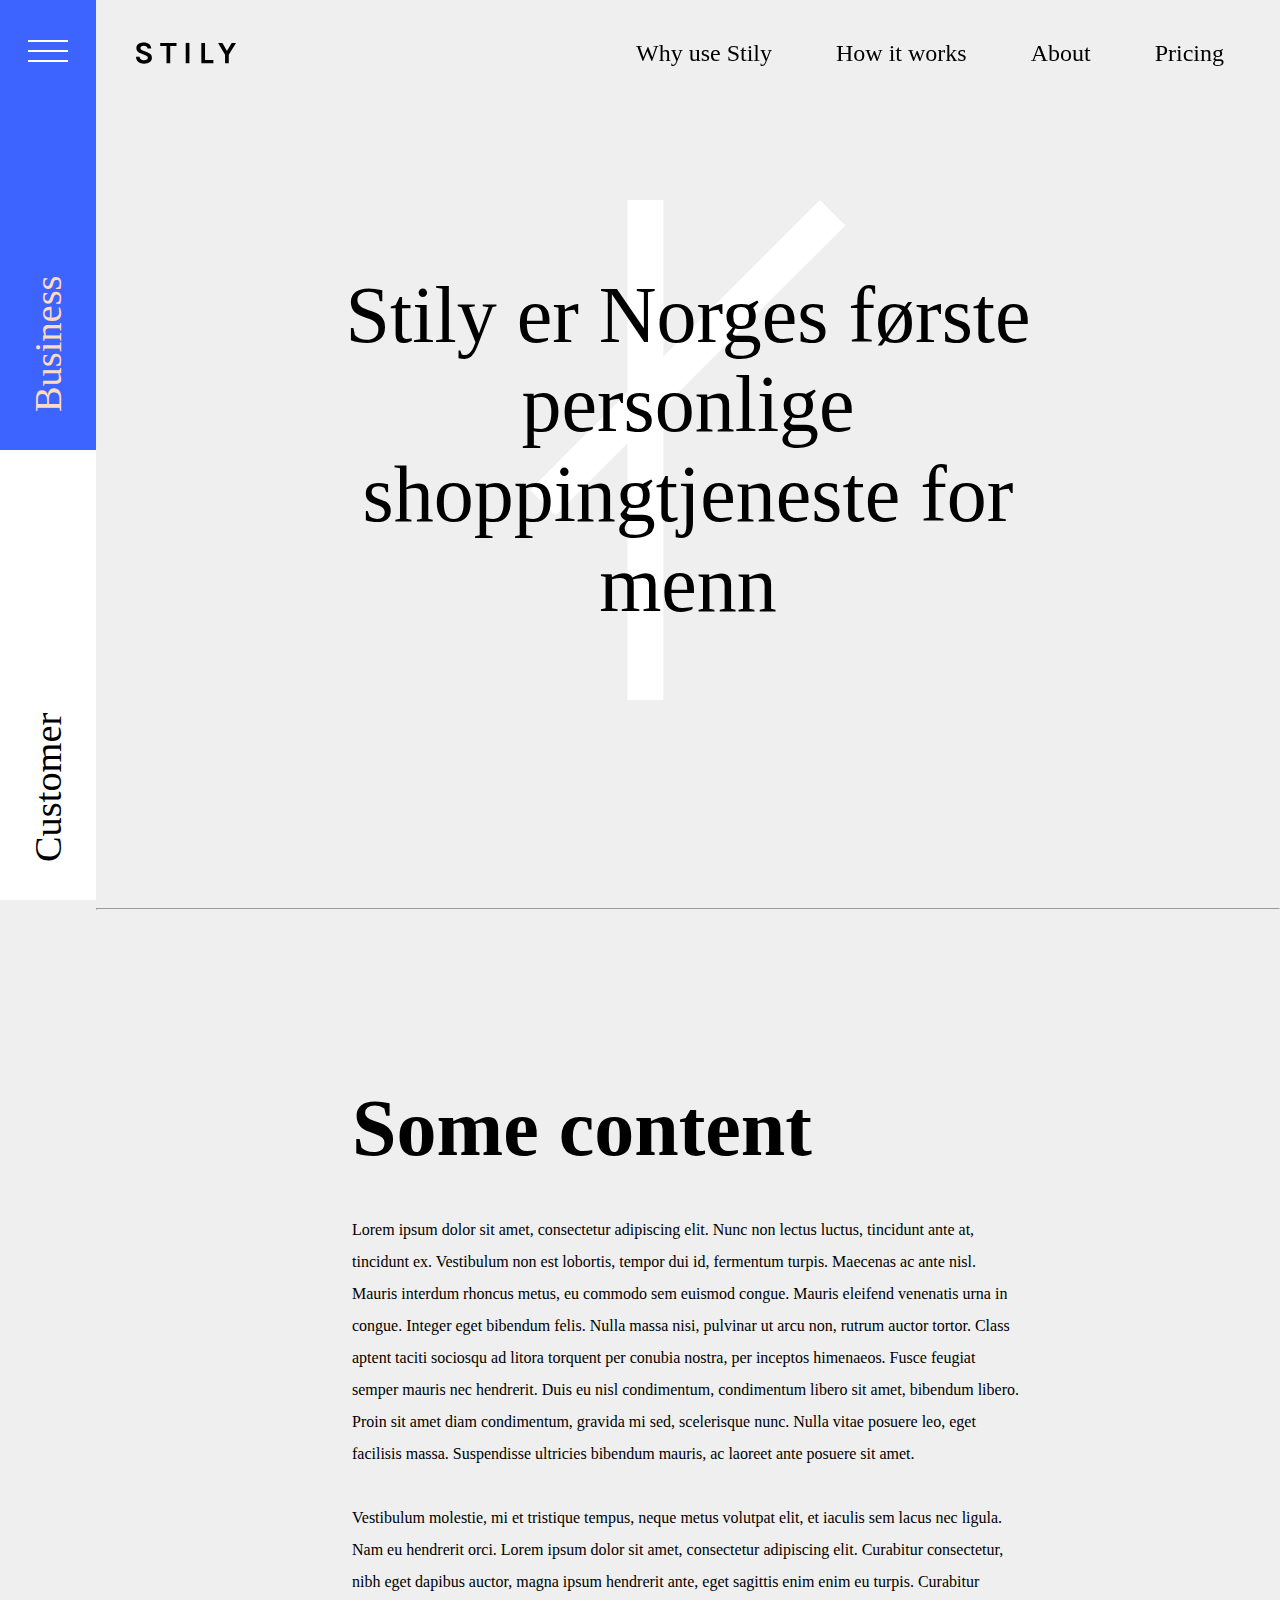
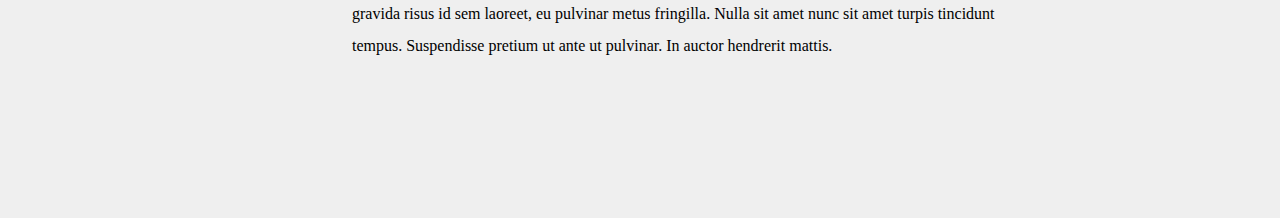
<file: index.html>
<!DOCTYPE html>
<html>
    <head>
        <link rel="stylesheet" href="stylesheets/main.css" />
        <link rel="stylesheet" media="screen" href="https://fontlibrary.org/face/nimbus-sans-l" type="text/css"/>
        <title>Stily | Personlig shopping</title>
    </head>
    <body>
        <div class="side-menu">
            <div class="upper">
                <img src="images/burger.svg" alt="Hamburger menu"/>
                <p>Business</p>

            </div>
            <div class="lower">
                <p>Customer</p>

            </div>
             <div class="top-menu">
                <img src="images/logo.svg" alt="Stily logo"/>
                <ul>
                    <li>
                        Why use Stily
                    </li>
                    <li>
                        How it works
                    </li>
                    <li>
                        About
                    </li>
                    <li>
                        Pricing
                    </li>
                </ul>
            </div>       </div>
        <section class="hero">
            <p>
                Stily er Norges første personlige shoppingtjeneste for menn
            </p>
        </section>
        <hr></hr>
        <section class="article">
            <h1>Some content</h1>
            <p>
                Lorem ipsum dolor sit amet, consectetur adipiscing elit. Nunc non lectus luctus, tincidunt ante at, tincidunt ex. Vestibulum non est lobortis, tempor dui id, fermentum turpis. Maecenas ac ante nisl. Mauris interdum rhoncus metus, eu commodo sem euismod congue. Mauris eleifend venenatis urna in congue. Integer eget bibendum felis. Nulla massa nisi, pulvinar ut arcu non, rutrum auctor tortor. Class aptent taciti sociosqu ad litora torquent per conubia nostra, per inceptos himenaeos. Fusce feugiat semper mauris nec hendrerit. Duis eu nisl condimentum, condimentum libero sit amet, bibendum libero. Proin sit amet diam condimentum, gravida mi sed, scelerisque nunc. Nulla vitae posuere leo, eget facilisis massa. Suspendisse ultricies bibendum mauris, ac laoreet ante posuere sit amet.
            </p>
            <p>
                Vestibulum molestie, mi et tristique tempus, neque metus volutpat elit, et iaculis sem lacus nec ligula. Nam eu hendrerit orci. Lorem ipsum dolor sit amet, consectetur adipiscing elit. Curabitur consectetur, nibh eget dapibus auctor, magna ipsum hendrerit ante, eget sagittis enim enim eu turpis. Curabitur gravida risus id sem laoreet, eu pulvinar metus fringilla. Nulla sit amet nunc sit amet turpis tincidunt tempus. Suspendisse pretium ut ante ut pulvinar. In auctor hendrerit mattis.
            </p>
        </section>
    </body>
</html>
</file>
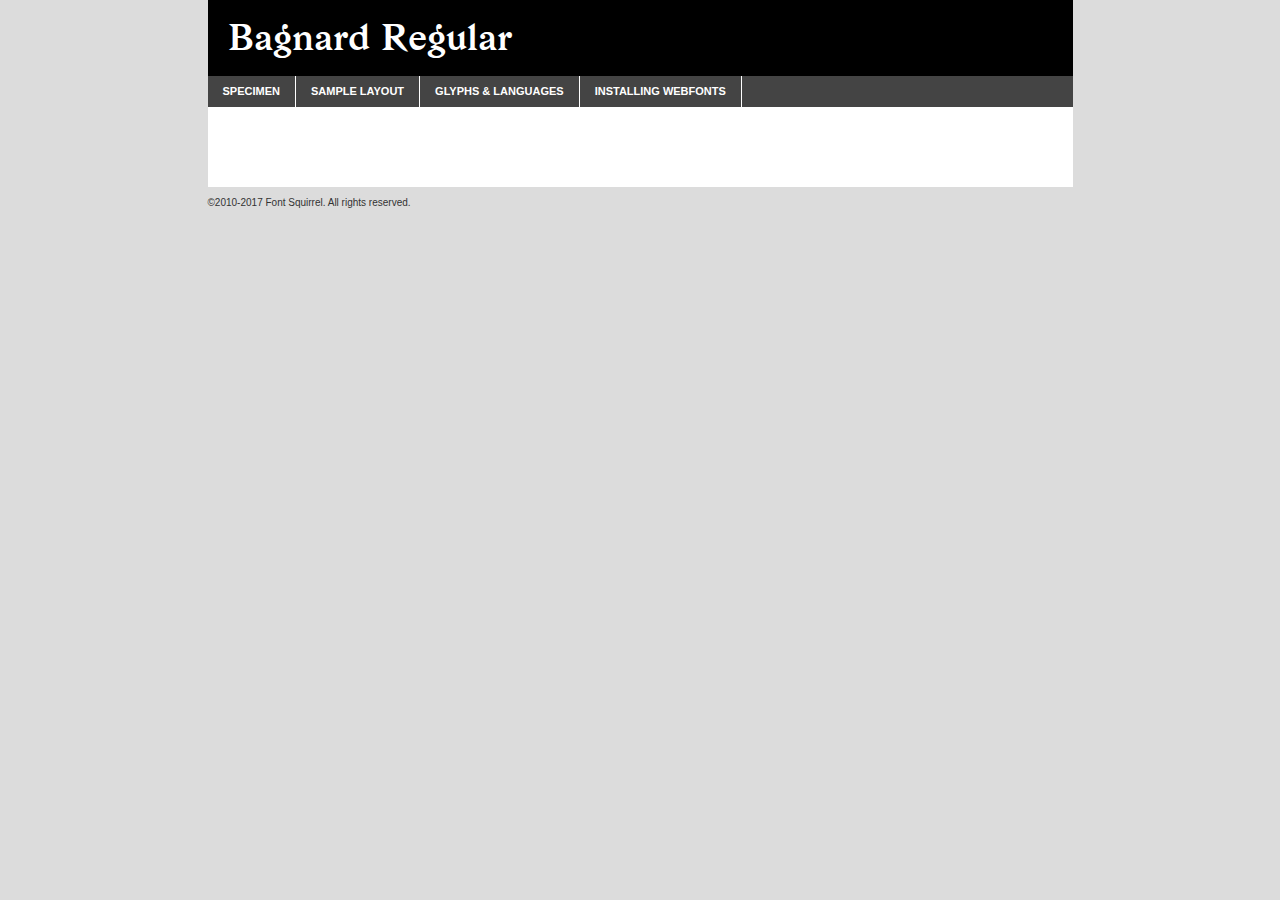
<file: fonts/bagnard/bagnard-demo.html>
<!DOCTYPE html PUBLIC "-//W3C//DTD XHTML 1.0 Transitional//EN"
	"http://www.w3.org/TR/xhtml1/DTD/xhtml1-transitional.dtd">

<html xmlns="http://www.w3.org/1999/xhtml" xml:lang="en" lang="en">
<head>
	<meta http-equiv="Content-Type" content="text/html; charset=utf-8" />
	<script src="http://ajax.googleapis.com/ajax/libs/jquery/1.7.2/jquery.min.js" type="text/javascript" charset="utf-8"></script>
	<script type="text/javascript">
	(function($){$.fn.easyTabs=function(option){var param=jQuery.extend({fadeSpeed:"fast",defaultContent:1,activeClass:'active'},option);$(this).each(function(){var thisId="#"+this.id;if(param.defaultContent==''){param.defaultContent=1;}
	if(typeof param.defaultContent=="number")
	{var defaultTab=$(thisId+" .tabs li:eq("+(param.defaultContent-1)+") a").attr('href').substr(1);}else{var defaultTab=param.defaultContent;}
	$(thisId+" .tabs li a").each(function(){var tabToHide=$(this).attr('href').substr(1);$("#"+tabToHide).addClass('easytabs-tab-content');});hideAll();changeContent(defaultTab);function hideAll(){$(thisId+" .easytabs-tab-content").hide();}
	function changeContent(tabId){hideAll();$(thisId+" .tabs li").removeClass(param.activeClass);$(thisId+" .tabs li a[href=#"+tabId+"]").closest('li').addClass(param.activeClass);if(param.fadeSpeed!="none")
	{$(thisId+" #"+tabId).fadeIn(param.fadeSpeed);}else{$(thisId+" #"+tabId).show();}}
	$(thisId+" .tabs li").click(function(){var tabId=$(this).find('a').attr('href').substr(1);changeContent(tabId);return false;});});}})(jQuery);
	</script>
	<link rel="stylesheet" href="specimen_files/specimen_stylesheet.css" type="text/css" charset="utf-8" />
	<link rel="stylesheet" href="stylesheet.css" type="text/css" charset="utf-8" />

	<style type="text/css">
					body{
				font-family: 'bagnardregular';
							}
		</style>

	<title>Bagnard Regular Specimen</title>
	
	
	<script type="text/javascript" charset="utf-8">
		$(document).ready(function() {
			$('#container').easyTabs({defaultContent:1});
		});
	</script>
</head>

<body>
<div id="container">
	<div id="header">
		Bagnard Regular	</div>
	<ul class="tabs">
		<li><a href="#specimen">Specimen</a></li>
		<li><a href="#layout">Sample Layout</a></li>
				<li><a href="#glyphs">Glyphs &amp; Languages</a></li>
		<li><a href="#installing">Installing Webfonts</a></li>
		
	</ul>
	
	<div id="main_content">

		
			<div id="specimen">
		
				<div class="section">
					<div class="grid12 firstcol">
						<div class="huge">AaBb</div>
					</div>
				</div>
		
				<div class="section">
					<div class="glyph_range">A&#x200B;B&#x200b;C&#x200b;D&#x200b;E&#x200b;F&#x200b;G&#x200b;H&#x200b;I&#x200b;J&#x200b;K&#x200b;L&#x200b;M&#x200b;N&#x200b;O&#x200b;P&#x200b;Q&#x200b;R&#x200b;S&#x200b;T&#x200b;U&#x200b;V&#x200b;W&#x200b;X&#x200b;Y&#x200b;Z&#x200b;a&#x200b;b&#x200b;c&#x200b;d&#x200b;e&#x200b;f&#x200b;g&#x200b;h&#x200b;i&#x200b;j&#x200b;k&#x200b;l&#x200b;m&#x200b;n&#x200b;o&#x200b;p&#x200b;q&#x200b;r&#x200b;s&#x200b;t&#x200b;u&#x200b;v&#x200b;w&#x200b;x&#x200b;y&#x200b;z&#x200b;1&#x200b;2&#x200b;3&#x200b;4&#x200b;5&#x200b;6&#x200b;7&#x200b;8&#x200b;9&#x200b;0&#x200b;&amp;&#x200b;.&#x200b;,&#x200b;?&#x200b;!&#x200b;&#64;&#x200b;(&#x200b;)&#x200b;#&#x200b;$&#x200b;%&#x200b;*&#x200b;+&#x200b;-&#x200b;=&#x200b;:&#x200b;;</div>
				</div>
				<div class="section">
					<div class="grid12 firstcol">
						<table class="sample_table">
							<tr><td>10</td><td class="size10">abcdefghijklmnopqrstuvwxyzABCDEFGHIJKLMNOPQRSTUVWXYZ0123456789abcdefghijklmnopqrstuvwxyzABCDEFGHIJKLMNOPQRSTUVWXYZ0123456789abcdefghijklmnopqrstuvwxyzABCDEFGHIJKLMNOPQRSTUVWXYZ</td></tr>
							<tr><td>11</td><td class="size11">abcdefghijklmnopqrstuvwxyzABCDEFGHIJKLMNOPQRSTUVWXYZ0123456789abcdefghijklmnopqrstuvwxyzABCDEFGHIJKLMNOPQRSTUVWXYZ0123456789abcdefghijklmnopqrstuvwxyzABCDEFGHIJKLMNOPQRSTUVWXYZ</td></tr>
							<tr><td>12</td><td class="size12">abcdefghijklmnopqrstuvwxyzABCDEFGHIJKLMNOPQRSTUVWXYZ0123456789abcdefghijklmnopqrstuvwxyzABCDEFGHIJKLMNOPQRSTUVWXYZ0123456789abcdefghijklmnopqrstuvwxyzABCDEFGHIJKLMNOPQRSTUVWXYZ</td></tr>
							<tr><td>13</td><td class="size13">abcdefghijklmnopqrstuvwxyzABCDEFGHIJKLMNOPQRSTUVWXYZ0123456789abcdefghijklmnopqrstuvwxyzABCDEFGHIJKLMNOPQRSTUVWXYZ0123456789abcdefghijklmnopqrstuvwxyzABCDEFGHIJKLMNOPQRSTUVWXYZ</td></tr>
							<tr><td>14</td><td class="size14">abcdefghijklmnopqrstuvwxyzABCDEFGHIJKLMNOPQRSTUVWXYZ0123456789abcdefghijklmnopqrstuvwxyzABCDEFGHIJKLMNOPQRSTUVWXYZ0123456789abcdefghijklmnopqrstuvwxyzABCDEFGHIJKLMNOPQRSTUVWXYZ</td></tr>
							<tr><td>16</td><td class="size16">abcdefghijklmnopqrstuvwxyzABCDEFGHIJKLMNOPQRSTUVWXYZ0123456789abcdefghijklmnopqrstuvwxyzABCDEFGHIJKLMNOPQRSTUVWXYZ</td></tr>
							<tr><td>18</td><td class="size18">abcdefghijklmnopqrstuvwxyzABCDEFGHIJKLMNOPQRSTUVWXYZ0123456789abcdefghijklmnopqrstuvwxyzABCDEFGHIJKLMNOPQRSTUVWXYZ</td></tr>
							<tr><td>20</td><td class="size20">abcdefghijklmnopqrstuvwxyzABCDEFGHIJKLMNOPQRSTUVWXYZ0123456789abcdefghijklmnopqrstuvwxyzABCDEFGHIJKLMNOPQRSTUVWXYZ</td></tr>
							<tr><td>24</td><td class="size24">abcdefghijklmnopqrstuvwxyzABCDEFGHIJKLMNOPQRSTUVWXYZ0123456789abcdefghijklmnopqrstuvwxyzABCDEFGHIJKLMNOPQRSTUVWXYZ</td></tr>
							<tr><td>30</td><td class="size30">abcdefghijklmnopqrstuvwxyzABCDEFGHIJKLMNOPQRSTUVWXYZ0123456789abcdefghijklmnopqrstuvwxyzABCDEFGHIJKLMNOPQRSTUVWXYZ</td></tr>
							<tr><td>36</td><td class="size36">abcdefghijklmnopqrstuvwxyzABCDEFGHIJKLMNOPQRSTUVWXYZ0123456789abcdefghijklmnopqrstuvwxyzABCDEFGHIJKLMNOPQRSTUVWXYZ</td></tr>
							<tr><td>48</td><td class="size48">abcdefghijklmnopqrstuvwxyzABCDEFGHIJKLMNOPQRSTUVWXYZ0123456789abcdefghijklmnopqrstuvwxyzABCDEFGHIJKLMNOPQRSTUVWXYZ</td></tr>
							<tr><td>60</td><td class="size60">abcdefghijklmnopqrstuvwxyzABCDEFGHIJKLMNOPQRSTUVWXYZ0123456789abcdefghijklmnopqrstuvwxyzABCDEFGHIJKLMNOPQRSTUVWXYZ</td></tr>
							<tr><td>72</td><td class="size72">abcdefghijklmnopqrstuvwxyzABCDEFGHIJKLMNOPQRSTUVWXYZ0123456789abcdefghijklmnopqrstuvwxyzABCDEFGHIJKLMNOPQRSTUVWXYZ</td></tr>
							<tr><td>90</td><td class="size90">abcdefghijklmnopqrstuvwxyzABCDEFGHIJKLMNOPQRSTUVWXYZ0123456789abcdefghijklmnopqrstuvwxyzABCDEFGHIJKLMNOPQRSTUVWXYZ</td></tr>
						</table>
				
					</div>
			
				</div>
		
		
		
								<div class="section" id="bodycomparison">


										<div id="xheight">
				<div class="fontbody">&#x25FC;&#x25FC;&#x25FC;&#x25FC;&#x25FC;&#x25FC;&#x25FC;&#x25FC;&#x25FC;&#x25FC;&#x25FC;&#x25FC;&#x25FC;&#x25FC;&#x25FC;&#x25FC;&#x25FC;&#x25FC;&#x25FC;&#x25FC;&#x25FC;&#x25FC;&#x25FC;&#x25FC;&#x25FC;&#x25FC;&#x25FC;&#x25FC;&#x25FC;&#x25FC;&#x25FC;&#x25FC;&#x25FC;&#x25FC;&#x25FC;&#x25FC;&#x25FC;&#x25FC;&#x25FC;&#x25FC;&#x25FC;&#x25FC;&#x25FC;&#x25FC;&#x25FC;&#x25FC;&#x25FC;&#x25FC;&#x25FC;&#x25FC;&#x25FC;&#x25FC;&#x25FC;&#x25FC;&#x25FC;&#x25FC;&#x25FC;&#x25FC;&#x25FC;&#x25FC;&#x25FC;&#x25FC;&#x25FC;&#x25FC;&#x25FC;&#x25FC;&#x25FC;&#x25FC;&#x25FC;&#x25FC;&#x25FC;&#x25FC;&#x25FC;&#x25FC;&#x25FC;&#x25FC;&#x25FC;&#x25FC;&#x25FC;&#x25FC;&#x25FC;&#x25FC;&#x25FC;&#x25FC;&#x25FC;&#x25FC;&#x25FC;&#x25FC;&#x25FC;&#x25FC;&#x25FC;&#x25FC;&#x25FC;&#x25FC;&#x25FC;&#x25FC;&#x25FC;&#x25FC;&#x25FC;body</div><div class="arialbody">body</div><div class="verdanabody">body</div><div class="georgiabody">body</div></div>
										<div class="fontbody" style="z-index:1">
											body<span>Bagnard Regular</span>
										</div>
										<div class="arialbody" style="z-index:1">
											body<span>Arial</span>
										</div>
										<div class="verdanabody" style="z-index:1">
											body<span>Verdana</span>
										</div>
										<div class="georgiabody" style="z-index:1">
											body<span>Georgia</span>
										</div>



								</div>
		
		
				<div class="section psample psample_row1" id="">
					
					<div class="grid2 firstcol">
						<p class="size10"><span>10.</span>Aenean lacinia bibendum nulla sed consectetur. Fusce dapibus, tellus ac cursus commodo, tortor mauris condimentum nibh, ut fermentum massa justo sit amet risus. Nullam id dolor id nibh ultricies vehicula ut id elit. Cum sociis natoque penatibus et magnis dis parturient montes, nascetur ridiculus mus. Nulla vitae elit libero, a pharetra augue.</p>
			
					</div>
					<div class="grid3">
						<p class="size11"><span>11.</span>Aenean lacinia bibendum nulla sed consectetur. Fusce dapibus, tellus ac cursus commodo, tortor mauris condimentum nibh, ut fermentum massa justo sit amet risus. Nullam id dolor id nibh ultricies vehicula ut id elit. Cum sociis natoque penatibus et magnis dis parturient montes, nascetur ridiculus mus. Nulla vitae elit libero, a pharetra augue.</p>
			
					</div>
					<div class="grid3">
						<p class="size12"><span>12.</span>Aenean lacinia bibendum nulla sed consectetur. Fusce dapibus, tellus ac cursus commodo, tortor mauris condimentum nibh, ut fermentum massa justo sit amet risus. Nullam id dolor id nibh ultricies vehicula ut id elit. Cum sociis natoque penatibus et magnis dis parturient montes, nascetur ridiculus mus. Nulla vitae elit libero, a pharetra augue.</p>
			
					</div>
					<div class="grid4">
						<p class="size13"><span>13.</span>Aenean lacinia bibendum nulla sed consectetur. Fusce dapibus, tellus ac cursus commodo, tortor mauris condimentum nibh, ut fermentum massa justo sit amet risus. Nullam id dolor id nibh ultricies vehicula ut id elit. Cum sociis natoque penatibus et magnis dis parturient montes, nascetur ridiculus mus. Nulla vitae elit libero, a pharetra augue.</p>
			
					</div>
					<div class="white_blend"></div>
					
				</div>
				<div class="section psample psample_row2" id="">
					<div class="grid3 firstcol">
						<p class="size14"><span>14.</span>Aenean lacinia bibendum nulla sed consectetur. Fusce dapibus, tellus ac cursus commodo, tortor mauris condimentum nibh, ut fermentum massa justo sit amet risus. Nullam id dolor id nibh ultricies vehicula ut id elit. Cum sociis natoque penatibus et magnis dis parturient montes, nascetur ridiculus mus. Nulla vitae elit libero, a pharetra augue.</p>
			
					</div>
					<div class="grid4">
						<p class="size16"><span>16.</span>Aenean lacinia bibendum nulla sed consectetur. Fusce dapibus, tellus ac cursus commodo, tortor mauris condimentum nibh, ut fermentum massa justo sit amet risus. Nullam id dolor id nibh ultricies vehicula ut id elit. Cum sociis natoque penatibus et magnis dis parturient montes, nascetur ridiculus mus. Nulla vitae elit libero, a pharetra augue.</p>
			
					</div>
					<div class="grid5">
						<p class="size18"><span>18.</span>Aenean lacinia bibendum nulla sed consectetur. Fusce dapibus, tellus ac cursus commodo, tortor mauris condimentum nibh, ut fermentum massa justo sit amet risus. Nullam id dolor id nibh ultricies vehicula ut id elit. Cum sociis natoque penatibus et magnis dis parturient montes, nascetur ridiculus mus. Nulla vitae elit libero, a pharetra augue.</p>
			
					</div>

					<div class="white_blend"></div>

				</div>
				
				<div class="section psample psample_row3" id="">
					<div class="grid5 firstcol">
						<p class="size20"><span>20.</span>Aenean lacinia bibendum nulla sed consectetur. Fusce dapibus, tellus ac cursus commodo, tortor mauris condimentum nibh, ut fermentum massa justo sit amet risus. Nullam id dolor id nibh ultricies vehicula ut id elit. Cum sociis natoque penatibus et magnis dis parturient montes, nascetur ridiculus mus. Nulla vitae elit libero, a pharetra augue.</p>
					</div>
					<div class="grid7">
						<p class="size24"><span>24.</span>Aenean lacinia bibendum nulla sed consectetur. Fusce dapibus, tellus ac cursus commodo, tortor mauris condimentum nibh, ut fermentum massa justo sit amet risus. Nullam id dolor id nibh ultricies vehicula ut id elit. Cum sociis natoque penatibus et magnis dis parturient montes, nascetur ridiculus mus. Nulla vitae elit libero, a pharetra augue.</p>
					</div>
					
					<div class="white_blend"></div>
					
				</div>
				
				<div class="section psample psample_row4" id="">
					<div class="grid12 firstcol">
						<p class="size30"><span>30.</span>Aenean lacinia bibendum nulla sed consectetur. Fusce dapibus, tellus ac cursus commodo, tortor mauris condimentum nibh, ut fermentum massa justo sit amet risus. Nullam id dolor id nibh ultricies vehicula ut id elit. Cum sociis natoque penatibus et magnis dis parturient montes, nascetur ridiculus mus. Nulla vitae elit libero, a pharetra augue.</p>
					</div>
					<div class="white_blend"></div>
					
				</div>
				
				
				
				<div class="section psample psample_row1 fullreverse">
					<div class="grid2 firstcol">
						<p class="size10"><span>10.</span>Aenean lacinia bibendum nulla sed consectetur. Fusce dapibus, tellus ac cursus commodo, tortor mauris condimentum nibh, ut fermentum massa justo sit amet risus. Nullam id dolor id nibh ultricies vehicula ut id elit. Cum sociis natoque penatibus et magnis dis parturient montes, nascetur ridiculus mus. Nulla vitae elit libero, a pharetra augue.</p>
			
					</div>
					<div class="grid3">
						<p class="size11"><span>11.</span>Aenean lacinia bibendum nulla sed consectetur. Fusce dapibus, tellus ac cursus commodo, tortor mauris condimentum nibh, ut fermentum massa justo sit amet risus. Nullam id dolor id nibh ultricies vehicula ut id elit. Cum sociis natoque penatibus et magnis dis parturient montes, nascetur ridiculus mus. Nulla vitae elit libero, a pharetra augue.</p>
			
					</div>
					<div class="grid3">
						<p class="size12"><span>12.</span>Aenean lacinia bibendum nulla sed consectetur. Fusce dapibus, tellus ac cursus commodo, tortor mauris condimentum nibh, ut fermentum massa justo sit amet risus. Nullam id dolor id nibh ultricies vehicula ut id elit. Cum sociis natoque penatibus et magnis dis parturient montes, nascetur ridiculus mus. Nulla vitae elit libero, a pharetra augue.</p>
			
					</div>
					<div class="grid4">
						<p class="size13"><span>13.</span>Aenean lacinia bibendum nulla sed consectetur. Fusce dapibus, tellus ac cursus commodo, tortor mauris condimentum nibh, ut fermentum massa justo sit amet risus. Nullam id dolor id nibh ultricies vehicula ut id elit. Cum sociis natoque penatibus et magnis dis parturient montes, nascetur ridiculus mus. Nulla vitae elit libero, a pharetra augue.</p>
			
					</div>
					<div class="black_blend"></div>
					
				</div>
				
				<div class="section psample psample_row2 fullreverse">
					<div class="grid3 firstcol">
						<p class="size14"><span>14.</span>Aenean lacinia bibendum nulla sed consectetur. Fusce dapibus, tellus ac cursus commodo, tortor mauris condimentum nibh, ut fermentum massa justo sit amet risus. Nullam id dolor id nibh ultricies vehicula ut id elit. Cum sociis natoque penatibus et magnis dis parturient montes, nascetur ridiculus mus. Nulla vitae elit libero, a pharetra augue.</p>
			
					</div>
					<div class="grid4">
						<p class="size16"><span>16.</span>Aenean lacinia bibendum nulla sed consectetur. Fusce dapibus, tellus ac cursus commodo, tortor mauris condimentum nibh, ut fermentum massa justo sit amet risus. Nullam id dolor id nibh ultricies vehicula ut id elit. Cum sociis natoque penatibus et magnis dis parturient montes, nascetur ridiculus mus. Nulla vitae elit libero, a pharetra augue.</p>
			
					</div>
					<div class="grid5">
						<p class="size18"><span>18.</span>Aenean lacinia bibendum nulla sed consectetur. Fusce dapibus, tellus ac cursus commodo, tortor mauris condimentum nibh, ut fermentum massa justo sit amet risus. Nullam id dolor id nibh ultricies vehicula ut id elit. Cum sociis natoque penatibus et magnis dis parturient montes, nascetur ridiculus mus. Nulla vitae elit libero, a pharetra augue.</p>
			
					</div>
					<div class="black_blend"></div>

				</div>
				
				<div class="section psample fullreverse psample_row3" id="">
					<div class="grid5 firstcol">
						<p class="size20"><span>20.</span>Aenean lacinia bibendum nulla sed consectetur. Fusce dapibus, tellus ac cursus commodo, tortor mauris condimentum nibh, ut fermentum massa justo sit amet risus. Nullam id dolor id nibh ultricies vehicula ut id elit. Cum sociis natoque penatibus et magnis dis parturient montes, nascetur ridiculus mus. Nulla vitae elit libero, a pharetra augue.</p>
					</div>
					<div class="grid7">
						<p class="size24"><span>24.</span>Aenean lacinia bibendum nulla sed consectetur. Fusce dapibus, tellus ac cursus commodo, tortor mauris condimentum nibh, ut fermentum massa justo sit amet risus. Nullam id dolor id nibh ultricies vehicula ut id elit. Cum sociis natoque penatibus et magnis dis parturient montes, nascetur ridiculus mus. Nulla vitae elit libero, a pharetra augue.</p>
					</div>
					
					<div class="black_blend"></div>
					
				</div>
				
				<div class="section psample fullreverse psample_row4" id="" style="border-bottom: 20px #000 solid;">
					<div class="grid12 firstcol">
						<p class="size30"><span>30.</span>Aenean lacinia bibendum nulla sed consectetur. Fusce dapibus, tellus ac cursus commodo, tortor mauris condimentum nibh, ut fermentum massa justo sit amet risus. Nullam id dolor id nibh ultricies vehicula ut id elit. Cum sociis natoque penatibus et magnis dis parturient montes, nascetur ridiculus mus. Nulla vitae elit libero, a pharetra augue.</p>
					</div>
					<div class="black_blend"></div>
					
				</div>
				
				
				
				
			</div>
			
			<div id="layout">
				
				<div class="section">
					
					<div class="grid12 firstcol">
						<h1>Lorem Ipsum Dolor</h1>
						<h2>Etiam porta sem malesuada magna mollis euismod</h2>
						
						<p class="byline">By <a href="#link">Aenean Lacinia</a></p>
					</div>
				</div>
				<div class="section">
					<div class="grid8 firstcol">
						<p class="large">Donec sed odio dui. Morbi leo risus, porta ac consectetur ac, vestibulum at eros. Fusce dapibus, tellus ac cursus commodo, tortor mauris condimentum nibh, ut fermentum massa justo sit amet risus. </p>

						
						<h3>Pellentesque ornare sem</h3>

						<p>Maecenas sed diam eget risus varius blandit sit amet non magna. Maecenas faucibus mollis interdum. Donec ullamcorper nulla non metus auctor fringilla. Nullam id dolor id nibh ultricies vehicula ut id elit. Nullam id dolor id nibh ultricies vehicula ut id elit. </p>

						<p>Aenean eu leo quam. Pellentesque ornare sem lacinia quam venenatis vestibulum. Lorem ipsum dolor sit amet, consectetur adipiscing elit. Cum sociis natoque penatibus et magnis dis parturient montes, nascetur ridiculus mus. </p>

						<p>Nulla vitae elit libero, a pharetra augue. Praesent commodo cursus magna, vel scelerisque nisl consectetur et. Aenean lacinia bibendum nulla sed consectetur. </p>

						<p>Nullam quis risus eget urna mollis ornare vel eu leo. Nullam quis risus eget urna mollis ornare vel eu leo. Maecenas sed diam eget risus varius blandit sit amet non magna. Donec ullamcorper nulla non metus auctor fringilla. </p>

						<h3>Cras mattis consectetur</h3>

						<p>Aenean eu leo quam. Pellentesque ornare sem lacinia quam venenatis vestibulum. Aenean lacinia bibendum nulla sed consectetur. Integer posuere erat a ante venenatis dapibus posuere velit aliquet. Cras mattis consectetur purus sit amet fermentum. </p>

						<p>Nullam id dolor id nibh ultricies vehicula ut id elit. Nullam quis risus eget urna mollis ornare vel eu leo. Cras mattis consectetur purus sit amet fermentum.</p>
					</div>
					
					<div class="grid4 sidebar">
						
						<div class="box reverse">
							<p class="last">Nullam quis risus eget urna mollis ornare vel eu leo. Donec ullamcorper nulla non metus auctor fringilla. Cras mattis consectetur purus sit amet fermentum. Sed posuere consectetur est at lobortis. Lorem ipsum dolor sit amet, consectetur adipiscing elit. </p>
						</div>
						
						<p class="caption">Maecenas sed diam eget risus varius.</p>

						<p>Vestibulum id ligula porta felis euismod semper. Integer posuere erat a ante venenatis dapibus posuere velit aliquet. Vestibulum id ligula porta felis euismod semper. Sed posuere consectetur est at lobortis. Maecenas sed diam eget risus varius blandit sit amet non magna. Fusce dapibus, tellus ac cursus commodo, tortor mauris condimentum nibh, ut fermentum massa justo sit amet risus. </p>

					

						<p>Duis mollis, est non commodo luctus, nisi erat porttitor ligula, eget lacinia odio sem nec elit. Aenean lacinia bibendum nulla sed consectetur. Vivamus sagittis lacus vel augue laoreet rutrum faucibus dolor auctor. Aenean lacinia bibendum nulla sed consectetur. Nullam quis risus eget urna mollis ornare vel eu leo. </p>

						<p>Praesent commodo cursus magna, vel scelerisque nisl consectetur et. Donec ullamcorper nulla non metus auctor fringilla. Maecenas faucibus mollis interdum. Fusce dapibus, tellus ac cursus commodo, tortor mauris condimentum nibh, ut fermentum massa justo sit amet risus. </p>

					</div>
				</div>
				
			</div>


			



		<div id="glyphs">
			<div class="section">
				<div class="grid12 firstcol">
			
				<h1>Language Support</h1>
				<p>The subset of Bagnard Regular in this kit supports the following languages:<br />
			
					Albanian, Basque, Breton, Chamorro, Danish, Dutch, English, Finnish, French, Frisian, Galician, Italian, Malagasy, Norwegian, Portuguese, Alsatian, Arapaho, Arrernte, Aymara, Bislama, Cebuano, Corsican, Fijian, French_creole, Genoese, Gilbertese, Greenlandic, Haitian_creole, Hiligaynon, Hmong, Hopi, Ibanag, Iloko_ilokano, Indonesian, Interglossa_glosa, Interlingua, Irish_gaelic, Jerriais, Lojban, Lombard, Luxembourgeois, Manx, Mohawk, Norfolk_pitcairnese, Occitan, Oromo, Pangasinan, Papiamento, Piedmontese, Potawatomi, Rhaeto-romance, Romansh, Rotokas, Sami_lule, Samoan, Sardinian, Scots_gaelic, Seychelles_creole, Shona, Sicilian, Somali, Southern_ndebele, Swahili, Swati_swazi, Tagalog_filipino_pilipino, Tetum, Tok_pisin, Uyghur_latinized, Volapuk, Walloon, Warlpiri, Xhosa, Yapese, Zulu, Latinbasic, Demo				</p>
				<h1>Glyph Chart</h1>
				<p>The subset of Bagnard Regular in this kit includes all the glyphs listed below. Unicode entities are included above each glyph to help you insert individual characters into your layout.</p>
				<div id="glyph_chart">
			
																				 <div><p>&amp;#13;</p>&#13;</div>
																				 <div><p>&amp;#32;</p>&#32;</div>
																				 <div><p>&amp;#33;</p>&#33;</div>
																				 <div><p>&amp;#36;</p>&#36;</div>
																				 <div><p>&amp;#38;</p>&#38;</div>
																				 <div><p>&amp;#40;</p>&#40;</div>
																				 <div><p>&amp;#41;</p>&#41;</div>
																				 <div><p>&amp;#44;</p>&#44;</div>
																				 <div><p>&amp;#45;</p>&#45;</div>
																				 <div><p>&amp;#46;</p>&#46;</div>
																				 <div><p>&amp;#47;</p>&#47;</div>
																				 <div><p>&amp;#48;</p>&#48;</div>
																				 <div><p>&amp;#49;</p>&#49;</div>
																				 <div><p>&amp;#50;</p>&#50;</div>
																				 <div><p>&amp;#51;</p>&#51;</div>
																				 <div><p>&amp;#52;</p>&#52;</div>
																				 <div><p>&amp;#53;</p>&#53;</div>
																				 <div><p>&amp;#54;</p>&#54;</div>
																				 <div><p>&amp;#55;</p>&#55;</div>
																				 <div><p>&amp;#56;</p>&#56;</div>
																				 <div><p>&amp;#57;</p>&#57;</div>
																				 <div><p>&amp;#58;</p>&#58;</div>
																				 <div><p>&amp;#59;</p>&#59;</div>
																				 <div><p>&amp;#63;</p>&#63;</div>
																				 <div><p>&amp;#64;</p>&#64;</div>
																				 <div><p>&amp;#65;</p>&#65;</div>
																				 <div><p>&amp;#66;</p>&#66;</div>
																				 <div><p>&amp;#67;</p>&#67;</div>
																				 <div><p>&amp;#68;</p>&#68;</div>
																				 <div><p>&amp;#69;</p>&#69;</div>
																				 <div><p>&amp;#70;</p>&#70;</div>
																				 <div><p>&amp;#71;</p>&#71;</div>
																				 <div><p>&amp;#72;</p>&#72;</div>
																				 <div><p>&amp;#73;</p>&#73;</div>
																				 <div><p>&amp;#74;</p>&#74;</div>
																				 <div><p>&amp;#75;</p>&#75;</div>
																				 <div><p>&amp;#76;</p>&#76;</div>
																				 <div><p>&amp;#77;</p>&#77;</div>
																				 <div><p>&amp;#78;</p>&#78;</div>
																				 <div><p>&amp;#79;</p>&#79;</div>
																				 <div><p>&amp;#80;</p>&#80;</div>
																				 <div><p>&amp;#81;</p>&#81;</div>
																				 <div><p>&amp;#82;</p>&#82;</div>
																				 <div><p>&amp;#83;</p>&#83;</div>
																				 <div><p>&amp;#84;</p>&#84;</div>
																				 <div><p>&amp;#85;</p>&#85;</div>
																				 <div><p>&amp;#86;</p>&#86;</div>
																				 <div><p>&amp;#87;</p>&#87;</div>
																				 <div><p>&amp;#88;</p>&#88;</div>
																				 <div><p>&amp;#89;</p>&#89;</div>
																				 <div><p>&amp;#90;</p>&#90;</div>
																				 <div><p>&amp;#96;</p>&#96;</div>
																				 <div><p>&amp;#97;</p>&#97;</div>
																				 <div><p>&amp;#98;</p>&#98;</div>
																				 <div><p>&amp;#99;</p>&#99;</div>
																				 <div><p>&amp;#100;</p>&#100;</div>
																				 <div><p>&amp;#101;</p>&#101;</div>
																				 <div><p>&amp;#102;</p>&#102;</div>
																				 <div><p>&amp;#103;</p>&#103;</div>
																				 <div><p>&amp;#104;</p>&#104;</div>
																				 <div><p>&amp;#105;</p>&#105;</div>
																				 <div><p>&amp;#106;</p>&#106;</div>
																				 <div><p>&amp;#107;</p>&#107;</div>
																				 <div><p>&amp;#108;</p>&#108;</div>
																				 <div><p>&amp;#109;</p>&#109;</div>
																				 <div><p>&amp;#110;</p>&#110;</div>
																				 <div><p>&amp;#111;</p>&#111;</div>
																				 <div><p>&amp;#112;</p>&#112;</div>
																				 <div><p>&amp;#113;</p>&#113;</div>
																				 <div><p>&amp;#114;</p>&#114;</div>
																				 <div><p>&amp;#115;</p>&#115;</div>
																				 <div><p>&amp;#116;</p>&#116;</div>
																				 <div><p>&amp;#117;</p>&#117;</div>
																				 <div><p>&amp;#118;</p>&#118;</div>
																				 <div><p>&amp;#119;</p>&#119;</div>
																				 <div><p>&amp;#120;</p>&#120;</div>
																				 <div><p>&amp;#121;</p>&#121;</div>
																				 <div><p>&amp;#122;</p>&#122;</div>
																				 <div><p>&amp;#160;</p>&#160;</div>
																				 <div><p>&amp;#168;</p>&#168;</div>
																				 <div><p>&amp;#171;</p>&#171;</div>
																				 <div><p>&amp;#173;</p>&#173;</div>
																				 <div><p>&amp;#180;</p>&#180;</div>
																				 <div><p>&amp;#184;</p>&#184;</div>
																				 <div><p>&amp;#187;</p>&#187;</div>
																				 <div><p>&amp;#192;</p>&#192;</div>
																				 <div><p>&amp;#193;</p>&#193;</div>
																				 <div><p>&amp;#194;</p>&#194;</div>
																				 <div><p>&amp;#195;</p>&#195;</div>
																				 <div><p>&amp;#196;</p>&#196;</div>
																				 <div><p>&amp;#197;</p>&#197;</div>
																				 <div><p>&amp;#198;</p>&#198;</div>
																				 <div><p>&amp;#199;</p>&#199;</div>
																				 <div><p>&amp;#200;</p>&#200;</div>
																				 <div><p>&amp;#201;</p>&#201;</div>
																				 <div><p>&amp;#202;</p>&#202;</div>
																				 <div><p>&amp;#203;</p>&#203;</div>
																				 <div><p>&amp;#204;</p>&#204;</div>
																				 <div><p>&amp;#205;</p>&#205;</div>
																				 <div><p>&amp;#206;</p>&#206;</div>
																				 <div><p>&amp;#207;</p>&#207;</div>
																				 <div><p>&amp;#209;</p>&#209;</div>
																				 <div><p>&amp;#210;</p>&#210;</div>
																				 <div><p>&amp;#211;</p>&#211;</div>
																				 <div><p>&amp;#212;</p>&#212;</div>
																				 <div><p>&amp;#213;</p>&#213;</div>
																				 <div><p>&amp;#214;</p>&#214;</div>
																				 <div><p>&amp;#216;</p>&#216;</div>
																				 <div><p>&amp;#217;</p>&#217;</div>
																				 <div><p>&amp;#218;</p>&#218;</div>
																				 <div><p>&amp;#219;</p>&#219;</div>
																				 <div><p>&amp;#220;</p>&#220;</div>
																				 <div><p>&amp;#221;</p>&#221;</div>
																				 <div><p>&amp;#224;</p>&#224;</div>
																				 <div><p>&amp;#225;</p>&#225;</div>
																				 <div><p>&amp;#226;</p>&#226;</div>
																				 <div><p>&amp;#227;</p>&#227;</div>
																				 <div><p>&amp;#228;</p>&#228;</div>
																				 <div><p>&amp;#229;</p>&#229;</div>
																				 <div><p>&amp;#230;</p>&#230;</div>
																				 <div><p>&amp;#231;</p>&#231;</div>
																				 <div><p>&amp;#232;</p>&#232;</div>
																				 <div><p>&amp;#233;</p>&#233;</div>
																				 <div><p>&amp;#234;</p>&#234;</div>
																				 <div><p>&amp;#235;</p>&#235;</div>
																				 <div><p>&amp;#236;</p>&#236;</div>
																				 <div><p>&amp;#237;</p>&#237;</div>
																				 <div><p>&amp;#238;</p>&#238;</div>
																				 <div><p>&amp;#239;</p>&#239;</div>
																				 <div><p>&amp;#241;</p>&#241;</div>
																				 <div><p>&amp;#242;</p>&#242;</div>
																				 <div><p>&amp;#243;</p>&#243;</div>
																				 <div><p>&amp;#244;</p>&#244;</div>
																				 <div><p>&amp;#245;</p>&#245;</div>
																				 <div><p>&amp;#246;</p>&#246;</div>
																				 <div><p>&amp;#248;</p>&#248;</div>
																				 <div><p>&amp;#249;</p>&#249;</div>
																				 <div><p>&amp;#250;</p>&#250;</div>
																				 <div><p>&amp;#251;</p>&#251;</div>
																				 <div><p>&amp;#252;</p>&#252;</div>
																				 <div><p>&amp;#253;</p>&#253;</div>
																				 <div><p>&amp;#255;</p>&#255;</div>
																				 <div><p>&amp;#338;</p>&#338;</div>
																				 <div><p>&amp;#339;</p>&#339;</div>
																				 <div><p>&amp;#376;</p>&#376;</div>
																				 <div><p>&amp;#710;</p>&#710;</div>
																				 <div><p>&amp;#732;</p>&#732;</div>
																				 <div><p>&amp;#8192;</p>&#8192;</div>
																				 <div><p>&amp;#8193;</p>&#8193;</div>
																				 <div><p>&amp;#8194;</p>&#8194;</div>
																				 <div><p>&amp;#8195;</p>&#8195;</div>
																				 <div><p>&amp;#8196;</p>&#8196;</div>
																				 <div><p>&amp;#8197;</p>&#8197;</div>
																				 <div><p>&amp;#8198;</p>&#8198;</div>
																				 <div><p>&amp;#8199;</p>&#8199;</div>
																				 <div><p>&amp;#8200;</p>&#8200;</div>
																				 <div><p>&amp;#8201;</p>&#8201;</div>
																				 <div><p>&amp;#8202;</p>&#8202;</div>
																				 <div><p>&amp;#8208;</p>&#8208;</div>
																				 <div><p>&amp;#8209;</p>&#8209;</div>
																				 <div><p>&amp;#8210;</p>&#8210;</div>
																				 <div><p>&amp;#8211;</p>&#8211;</div>
																				 <div><p>&amp;#8212;</p>&#8212;</div>
																				 <div><p>&amp;#8216;</p>&#8216;</div>
																				 <div><p>&amp;#8217;</p>&#8217;</div>
																				 <div><p>&amp;#8220;</p>&#8220;</div>
																				 <div><p>&amp;#8221;</p>&#8221;</div>
																				 <div><p>&amp;#8239;</p>&#8239;</div>
																				 <div><p>&amp;#8287;</p>&#8287;</div>
																				 <div><p>&amp;#8364;</p>&#8364;</div>
																				 <div><p>&amp;#9724;</p>&#9724;</div>
																																						</div>	
				</div>
		
		
			</div>
		</div>
		
		
		<div id="specs">
			
		</div>
	
		<div id="installing">
			<div class="section">
				<div class="grid7 firstcol">
					<h1>Installing Webfonts</h1>
					
					<p>Webfonts are supported by all major browser platforms but not all in the same way. There are currently four different font formats that must be included in order to target all browsers. This includes TTF, WOFF, EOT and SVG.</p>
					
					<h2>1. Upload your webfonts</h2>
					<p>You must upload your webfont kit to your website. They should be in or near the same directory as your CSS files.</p>
					
					<h2>2. Include the webfont stylesheet</h2>
					<p>A special CSS @font-face declaration helps the various browsers select the appropriate font it needs without causing you a bunch of headaches. Learn more about this syntax by reading the <a href="https://www.fontspring.com/blog/further-hardening-of-the-bulletproof-syntax">Fontspring blog post</a> about it. The code for it is as follows:</p>


<code>
@font-face{ 
	font-family: 'MyWebFont';
	src: url('WebFont.eot');
	src: url('WebFont.eot?#iefix') format('embedded-opentype'),
	     url('WebFont.woff') format('woff'),
	     url('WebFont.ttf') format('truetype'),
	     url('WebFont.svg#webfont') format('svg');
}
</code>

	<p>We've already gone ahead and generated the code for you. All you have to do is link to the stylesheet in your HTML, like this:</p>
	<code>&lt;link rel=&quot;stylesheet&quot; href=&quot;stylesheet.css&quot; type=&quot;text/css&quot; charset=&quot;utf-8&quot; /&gt;</code>

					<h2>3. Modify your own stylesheet</h2>
					<p>To take advantage of your new fonts, you must tell your stylesheet to use them. Look at the original @font-face declaration above and find the property called "font-family." The name linked there will be what you use to reference the font. Prepend that webfont name to the font stack in the "font-family" property, inside the selector you want to change. For example:</p>
<code>p { font-family: 'WebFont', Arial, sans-serif; }</code>

<h2>4. Test</h2>
<p>Getting webfonts to work cross-browser <em>can</em> be tricky. Use the information in the sidebar to help you if you find that fonts aren't loading in a particular browser.</p>
				</div>
				
				<div class="grid5 sidebar">
					<div class="box">
						<h2>Troubleshooting<br />Font-Face Problems</h2>
						<p>Having trouble getting your webfonts to load in your new website? Here are some tips to sort out what might be the problem.</p>

						<h3>Fonts not showing in any browser</h3>

						<p>This sounds like you need to work on the plumbing. You either did not upload the fonts to the correct directory, or you did not link the fonts properly in the CSS. If you've confirmed that all this is correct and you still have a problem, take a look at your .htaccess file and see if requests are getting intercepted.</p>

						<h3>Fonts not loading in iPhone or iPad</h3>

						<p>The most common problem here is that you are serving the fonts from an IIS server. IIS refuses to serve files that have unknown MIME types. If that is the case, you must set the MIME type for SVG to "image/svg+xml" in the server settings. Follow these instructions from Microsoft if you need help.</p>

						<h3>Fonts not loading in Firefox</h3>

						<p>The primary reason for this failure? You are still using a version Firefox older than 3.5. So upgrade already! If that isn't it, then you are very likely serving fonts from a different domain. Firefox requires that all font assets be served from the same domain. Lastly it is possible that you need to add WOFF to your list of MIME types (if you are serving via IIS.)</p>

						<h3>Fonts not loading in IE</h3>

						<p>Are you looking at Internet Explorer on an actual Windows machine or are you cheating by using a service like Adobe BrowserLab? Many of these screenshot services do not render @font-face for IE. Best to test it on a real machine.</p>

						<h3>Fonts not loading in IE9</h3>

						<p>IE9, like Firefox, requires that fonts be served from the same domain as the website. Make sure that is the case.</p>
					</div>
				</div>
			</div>
			
		</div>
	
	</div>
	<div id="footer">
		<p>&copy;2010-2017 Font Squirrel. All rights reserved.</p>
	</div>
</div>
</body>
</html>
</file>
<file: stylesheets/main.css>
body {
    margin: auto;
    margin-left: 6rem;
    background-color: #EFEFEF;
    font-family: 'NimbusSanLConRegular';
}

.side-menu {
    position: fixed;
    margin-left: -6rem;
    width: 6rem;
    height: 100vh;
}

.side-menu p {
    transform: rotate(-90deg);
    width: 100%;
    margin: auto;
    margin-bottom: 4rem;
    font-size: 2.4rem;
}
    

.upper, .lower {
    display: flex;
    flex-direction: column;
    justify-content: flex-end;
    height: 50vh;
}

.upper {
    background-color: #3E64FF;
    color: #FFDBC0;
}

.upper img {
    margin: auto;
    margin-top: 2.5rem;
}

.lower {
    background-color: #fff;
    justify-content: flex-end;
}

.top-menu {
    display: flex;
    padding: 1.5rem 1.5rem;
    position: fixed;
    top: 0;
    left: 7rem;
    right: 0;
}

.top-menu ul {
    display: flex;
    list-style: none;
    justify-content: flex-end;
    flex: 1;
}

.top-menu ul li {
    margin: auto 2rem;
    font-size: 1.5rem;
}

.hero {
    display: flex;
    min-height: 100vh;
    background-image: url("../images/background-logo.svg");
    background-position: center;
    background-repeat: no-repeat;
    justify-content: center;
    align-items: center;
    font-size: 5rem;
    text-align: center;
    font-family: 'bagnard';
    margin: auto 15vw;
    line-height: 5.6rem;
}

.article {
    display: flex;
    flex-direction: column;
    min-height: 100vh;
    justify-content: center;
    margin: auto 20vw;
    line-height: 2rem;
}

.article h1 {
    font-size: 5rem;
}
</file>
<file: fonts/bagnard/stylesheet.css>
/*! Generated by Font Squirrel (https://www.fontsquirrel.com) on March 29, 2020 */



@font-face {
    font-family: 'bagnardregular';
    src: url('bagnard-webfont.woff2') format('woff2'),
         url('bagnard-webfont.woff') format('woff');
    font-weight: normal;
    font-style: normal;

}
</file>
<file: fonts/bagnard/specimen_files/specimen_stylesheet.css>
@import url('grid_12-825-55-15.css');

/*  
	CSS Reset by Eric Meyer - Released under Public Domain
    http://meyerweb.com/eric/tools/css/reset/
*/
html, body, div, span, applet, object, iframe,
h1, h2, h3, h4, h5, h6, p, blockquote, pre,
a, abbr, acronym, address, big, cite, code,
del, dfn, em, font, img, ins, kbd, q, s, samp,
small, strike, strong, sub, sup, tt, var,
b, u, i, center, dl, dt, dd, ol, ul, li,
fieldset, form, label, legend, table, 
caption, tbody, tfoot, thead, tr, th, td 
                  {margin: 0;padding: 0;border: 0;outline: 0;
                  font-size: 100%;vertical-align: baseline;
                  background: transparent;}
body              {line-height: 1;}
ol, ul            {list-style: none;}
blockquote, q     {quotes: none;}
blockquote:before, blockquote:after,
q:before, q:after {content: '';	content: none;}
:focus            {outline: 0;}
ins               {text-decoration: none;}
del               {text-decoration: line-through;}
table             {border-collapse: collapse;border-spacing: 0;}




body {
	color: #000;
	background-color: #dcdcdc;
}

a {
	text-decoration: none;
	color: #1883ba;
}

h1{
	font-size: 32px;
	font-weight: normal;
	font-style: normal;
	margin-bottom: 18px;
}

h2{
	font-size: 18px;
}

#container {
	width: 865px;
	margin: 0px auto;
}


#header {
	padding: 20px;
	font-size: 36px;
	background-color: #000;
	color: #fff;
}

#header span {
	color: #666;
}
#main_content {
	background-color: #fff;
	padding: 60px 20px 20px;
}


#footer p {
	margin: 0;
	padding-top: 10px;
	padding-bottom: 50px;
	color: #333;
	font: 10px Arial, sans-serif;
}

.tabs {
	width: 100%;
	height: 31px;
	background-color: #444;
}
.tabs li {
	float:  left;
	margin: 0;
	overflow: hidden;
	background-color: #444;
}
.tabs li a {
	display: block;
	color: #fff;
	text-decoration: none;
	font: bold 11px/11px 'Arial';
	text-transform: uppercase;
	padding: 10px 15px;
	border-right: 1px solid #fff;
}

.tabs li a:hover {
		background-color: #00b3ff;

}

.tabs li.active a {
	color:  #000;
	background-color: #fff;
}



div.huge {
	
	font-size: 300px;
	line-height: 1em;
	padding: 0;
	letter-spacing: -.02em;
	overflow: hidden;
}
div.glyph_range {
	font-size: 72px;
	line-height: 1.1em;
}

.size10{ font-size: 10px; }
.size11{ font-size: 11px; }
.size12{ font-size: 12px; }
.size13{ font-size: 13px; }
.size14{ font-size: 14px; }
.size16{ font-size: 16px; }
.size18{ font-size: 18px; }
.size20{ font-size: 20px; }
.size24{ font-size: 24px; }
.size30{ font-size: 30px; }
.size36{ font-size: 36px; }
.size48{ font-size: 48px; }
.size60{ font-size: 60px; }
.size72{ font-size: 72px; }
.size90{ font-size: 90px; }


.psample_row1 {	height: 120px;}
.psample_row1 {	height: 120px;}
.psample_row2 {	height: 160px;}
.psample_row3 {	height: 160px;}
.psample_row4 {	height: 160px;}

.psample {
	overflow: hidden;
	position: relative;
}
.psample p {
	line-height: 1.3em;
	display: block;
	overflow: hidden;
	margin: 0;
}

.psample span {
	margin-right: .5em;
}

.white_blend {
	width: 100%;
	height: 61px;
	background-image: url([data-uri]);
	position: absolute;
	bottom: 0;
}
.black_blend {
	width: 100%;
	height: 61px;
	background-image: url([data-uri]);
	position: absolute;
	bottom: 0;
}
.fullreverse {
	background:  #000 !important;
	color:  #fff !important;
	margin-left: -20px;
	padding-left: 20px;
	margin-right: -20px;
	padding-right: 20px;
	padding: 20px;
	margin-bottom:0;
}


.sample_table td {
	padding-top: 3px;
	padding-bottom:5px;
	padding-left: 5px;
	vertical-align: middle;
	line-height: 1.2em;
}

.sample_table td:first-child {
	background-color: #eee;
	text-align: right;
	padding-right: 5px;
	padding-left: 0;
	padding: 5px;
	font: 11px/12px "Courier New", Courier, mono;
}

code {
	white-space: pre;
	background-color: #eee;
	display: block;
	padding: 10px;
	margin-bottom: 18px;
	overflow: auto;
}


.bottom,.last 	{margin-bottom:0 !important; padding-bottom:0 !important;}

.box  { 
  padding: 18px; 
  margin-bottom: 18px; 
  background: #eee; 
}

.reverse,.reversed { background:  #000 !important;color:  #fff !important; border: none !important;}

#bodycomparison {
	position: relative;
	overflow: hidden;
	font-size: 72px;
	height: 90px;
	white-space: nowrap;
}

#bodycomparison div{
	font-size: 72px;
	line-height: 90px;
	display: inline;
	margin: 0 15px 0 0;
	padding: 0;
}

#bodycomparison div span{
	font: 10px Arial;
	position: absolute;
	left: 0;
}
#xheight {
	float: none;
	position: absolute;
	color: #d9f3ff;
	font-size: 72px;
	line-height: 90px;
}

.fontbody {
 position: relative;
}
.arialbody{
	font-family: Arial;
	position: relative;
}
.verdanabody{
	font-family: Verdana;
	position: relative;
}
.georgiabody{
	font-family: Georgia;
	position: relative;
}

/* @group Layout page
 */

#layout h1 {
	font-size: 36px;
	line-height: 42px;
	font-weight: normal;
	font-style: normal;
}

#layout h2 {
	font-size: 24px;
	line-height: 23px;
	font-weight: normal;
	font-style: normal;
}

#layout h3 {
	font-size: 22px;
	line-height: 1.4em;
	margin-top: 1em;
	font-weight: normal;
	font-style: normal;
}


#layout p.byline {
	font-size: 12px;
	margin-top: 18px;
	line-height: 12px;
	margin-bottom: 0;
}
#layout p {
	font-size: 14px;
	line-height: 21px;
	margin-bottom: .5em;
}

#layout p.large{
	font-size: 18px;
	line-height: 26px;
}

#layout .sidebar p{
	font-size: 12px;
	line-height: 1.4em;
}

#layout p.caption {
	font-size: 10px;
	margin-top: -16px;
	margin-bottom: 18px;
}

/* @end */

/* @group Glyphs */

#glyph_chart div{
	background-color: #d9f3ff;
	color: black;
	float: left;
	font-size: 36px;
	height: 1.2em;
	line-height: 1.2em;
	margin-bottom: 1px;
	margin-right: 1px;
	text-align: center;
	width: 1.2em;
	position: relative;
	padding: .6em .2em .2em;
}

#glyph_chart div p {
	position: absolute;
	left: 0;
	top: 0;
	display: block;
	text-align: center;
	font: bold 9px Arial, sans-serif;
	background-color: #3a768f;
	width: 100%;
	color: #fff;
	padding: 2px 0;
}


#glyphs h1 {
	font-family: Arial, sans-serif;
}
/* @end */

/* @group Installing */

#installing {
	font: 13px Arial, sans-serif;
}

#installing p,
#glyphs p{
	line-height: 1.2em;
	margin-bottom: 18px;
	font: 13px Arial, sans-serif;
}



#installing h3{
	font-size: 15px;
	margin-top: 18px;
}

/* @end */

#rendering h1 {
	font-family: Arial, sans-serif;
}
.render_table td {
	font: 11px "Courier New", Courier, mono;
	vertical-align: middle;
}
</file>
